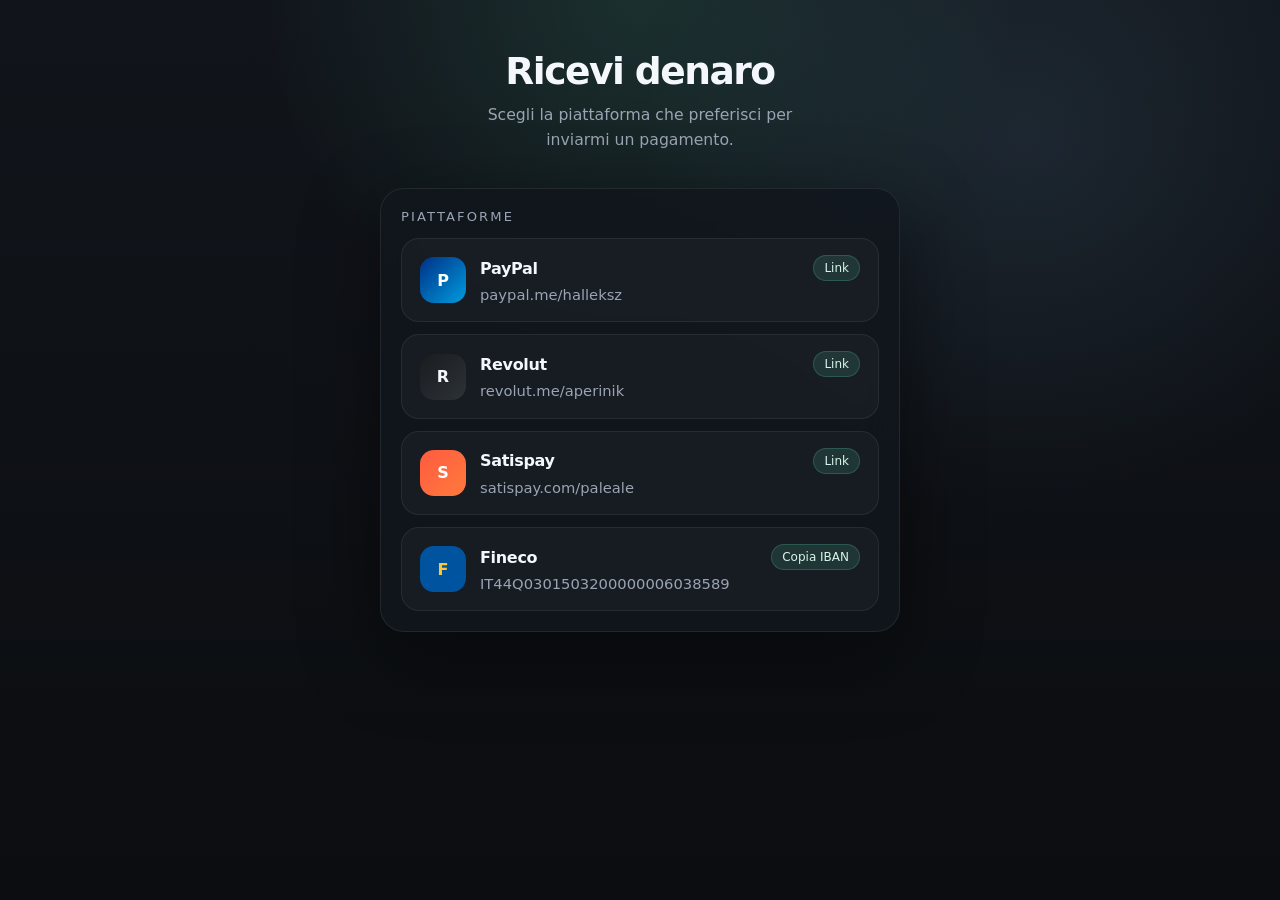
<file: pay/index.html>
<!doctype html>
<html lang="it">
<head>
	<meta charset="utf-8">
	<meta name="viewport" content="width=device-width, initial-scale=1">
	<meta name="color-scheme" content="dark">
	<title>Ricevi denaro</title>
	<style>
		:root {
			color-scheme: dark;
			--bg: #0b0d10;
			--bg-2: #11151b;
			--card: rgba(18, 22, 29, 0.88);
			--card-border: rgba(255, 255, 255, 0.08);
			--text: #f4f7fb;
			--muted: #9aa4b2;
			--accent: #8bd3ff;
			--accent-2: #66f2c2;
			--shadow: 0 24px 80px rgba(0, 0, 0, 0.45);
			--radius: 24px;
		}

		* {
			box-sizing: border-box;
		}

		html, body {
			margin: 0;
			min-height: 100%;
		}

		body {
			font-family: Inter, ui-sans-serif, system-ui, -apple-system, BlinkMacSystemFont, "Segoe UI", sans-serif;
			color: var(--text);
			background:
				radial-gradient(circle at top, rgba(102, 242, 194, 0.12), transparent 34%),
				radial-gradient(circle at 80% 15%, rgba(139, 211, 255, 0.10), transparent 30%),
				linear-gradient(180deg, var(--bg-2), var(--bg));
			display: grid;
			place-items: center;
			padding: 24px;
		}

		.shell {
			width: 100%;
			max-width: 520px;
		}

		.hero {
			padding: 28px 24px 18px;
			text-align: center;
		}

		h1 {
			margin: 0;
			font-size: clamp(1.7rem, 4vw, 2.35rem);
			line-height: 1.05;
			letter-spacing: -0.04em;
		}

		.subtitle {
			margin: 12px auto 0;
			max-width: 36ch;
			color: var(--muted);
			font-size: 0.98rem;
			line-height: 1.55;
		}

		.panel {
			margin-top: 18px;
			padding: 20px;
			border-radius: var(--radius);
			background: var(--card);
			border: 1px solid var(--card-border);
			box-shadow: var(--shadow);
			backdrop-filter: blur(18px);
		}

		.section-label {
			margin: 0 0 14px;
			color: var(--muted);
			font-size: 0.82rem;
			text-transform: uppercase;
			letter-spacing: 0.16em;
		}

		.links {
			display: grid;
			gap: 12px;
		}

		.link-card {
			appearance: none;
			border: 1px solid rgba(255, 255, 255, 0.07);
			cursor: pointer;
			text-align: left;
			display: flex;
			align-items: center;
			gap: 14px;
			width: 100%;
			padding: 16px 18px;
			border-radius: 18px;
			color: inherit;
			text-decoration: none;
			font: inherit;
			background: rgba(255, 255, 255, 0.03);
			transition: transform 160ms ease, border-color 160ms ease, background 160ms ease;
		}

		.link-card:hover,
		.link-card:focus-visible {
			transform: translateY(-2px);
			border-color: rgba(139, 211, 255, 0.35);
			background: rgba(255, 255, 255, 0.06);
			outline: none;
		}

		.link-card.is-copied {
			border-color: rgba(102, 242, 194, 0.45);
			background: rgba(102, 242, 194, 0.08);
		}

		.icon {
			width: 46px;
			height: 46px;
			border-radius: 14px;
			display: grid;
			place-items: center;
			flex: none;
			font-weight: 700;
			color: #071018;
			background: linear-gradient(135deg, var(--accent), var(--accent-2));
		}

		.icon--paypal {
			color: #ffffff;
			background: linear-gradient(135deg, #003087, #009cde);
		}

		.icon--revolut {
			color: #f4f7fb;
			background: linear-gradient(135deg, #191c1f, #2d3238);
		}

		.icon--satispay {
			color: #ffffff;
			background: linear-gradient(135deg, #ff5b3f, #ff7a3d);
		}

		.icon--fineco {
			color: #FDC82F;
			background: #00549F;
		}

		.copy {
			flex: 1;
			min-width: 0;
		}

		.title-row {
			display: flex;
			align-items: center;
			justify-content: space-between;
			gap: 12px;
			margin-bottom: 3px;
		}

		.title-row strong {
			font-size: 1rem;
			letter-spacing: -0.02em;
		}

		.badge {
			padding: 5px 10px;
			border-radius: 999px;
			font-size: 0.75rem;
			color: #d9f5ea;
			background: rgba(102, 242, 194, 0.12);
			border: 1px solid rgba(102, 242, 194, 0.18);
			white-space: nowrap;
		}

		.copy p {
			margin: 0;
			color: var(--muted);
			font-size: 0.92rem;
			line-height: 1.45;
		}

		@media (max-width: 480px) {
			body {
				padding: 14px;
			}

			.hero {
				padding-inline: 10px;
			}

			.panel {
				padding: 16px;
				border-radius: 20px;
			}

			.link-card {
				padding: 14px 14px;
			}

			.title-row {
				flex-direction: column;
				align-items: flex-start;
				gap: 6px;
			}
		}
	</style>
</head>
<body>
	<main class="shell">
		<section class="hero" aria-labelledby="page-title">
			<h1 id="page-title">Ricevi denaro</h1>
			<p class="subtitle">Scegli la piattaforma che preferisci per inviarmi un pagamento.</p>
		</section>

		<section class="panel" aria-label="Piattaforme di pagamento">
			<p class="section-label">Piattaforme</p>
			<div class="links">
				<a class="link-card" href="https://paypal.me/halleksz" target="_blank" rel="noreferrer" aria-label="Apri il link PayPal">
					<div class="icon icon--paypal">P</div>
					<div class="copy">
						<div class="title-row">
							<strong>PayPal</strong>
							<span class="badge">Link</span>
						</div>
						<p>paypal.me/halleksz</p>
					</div>
				</a>

				<a class="link-card" href="https://revolut.me/aperinik" target="_blank" rel="noreferrer" aria-label="Apri il link Revolut">
					<div class="icon icon--revolut">R</div>
					<div class="copy">
						<div class="title-row">
							<strong>Revolut</strong>
							<span class="badge">Link</span>
						</div>
						<p>revolut.me/aperinik</p>
					</div>
				</a>

				<a class="link-card" href="https://www.satispay.com/app/match/link/user/S6Y-CON--72D84C87-DDF0-4DE1-BEE7-E61DBBB224A2?amount=0&currency=EUR" target="_blank" rel="noreferrer" aria-label="Apri il link Satispay">
					<div class="icon icon--satispay">S</div>
					<div class="copy">
						<div class="title-row">
							<strong>Satispay</strong>
							<span class="badge">Link</span>
						</div>
						<p>satispay.com/paleale</p>
					</div>
				</a>

				<button class="link-card" type="button" data-copy-value="IT44Q0301503200000006038589" aria-label="Copia l'IBAN Fineco negli appunti">
					<div class="icon icon--fineco">F</div>
					<div class="copy">
						<div class="title-row">
							<strong>Fineco</strong>
							<span class="badge">Copia IBAN</span>
						</div>
						<p>IT44Q0301503200000006038589</p>
					</div>
				</button>
			</div>
		</section>

	</main>

	<script>
		const copyButton = document.querySelector('[data-copy-value]');

		if (copyButton) {
			const badge = copyButton.querySelector('.badge');
			const originalBadgeText = badge ? badge.textContent : '';
			const originalAriaLabel = copyButton.getAttribute('aria-label') || '';

			const writeClipboard = async (value) => {
				if (navigator.clipboard && window.isSecureContext) {
					await navigator.clipboard.writeText(value);
					return;
				}

				const fallbackInput = document.createElement('textarea');
				fallbackInput.value = value;
				fallbackInput.setAttribute('readonly', '');
				fallbackInput.style.position = 'fixed';
				fallbackInput.style.opacity = '0';
				document.body.appendChild(fallbackInput);
				fallbackInput.select();
				document.execCommand('copy');
				document.body.removeChild(fallbackInput);
			};

			const setCopiedState = () => {
				copyButton.classList.add('is-copied');
				if (badge) {
					badge.textContent = 'Copiato';
				}
				copyButton.setAttribute('aria-label', 'IBAN copiato negli appunti');

				window.setTimeout(() => {
					copyButton.classList.remove('is-copied');
					if (badge) {
						badge.textContent = originalBadgeText;
					}
					copyButton.setAttribute('aria-label', originalAriaLabel);
				}, 1600);
			};

			copyButton.addEventListener('click', async () => {
				const value = copyButton.getAttribute('data-copy-value');

				if (!value) {
					return;
				}

				try {
					await writeClipboard(value);
					setCopiedState();
				} catch (error) {
					console.error('Impossibile copiare l\'IBAN:', error);
				}
			});
		}
	</script>
</body>
</html>
</file>
